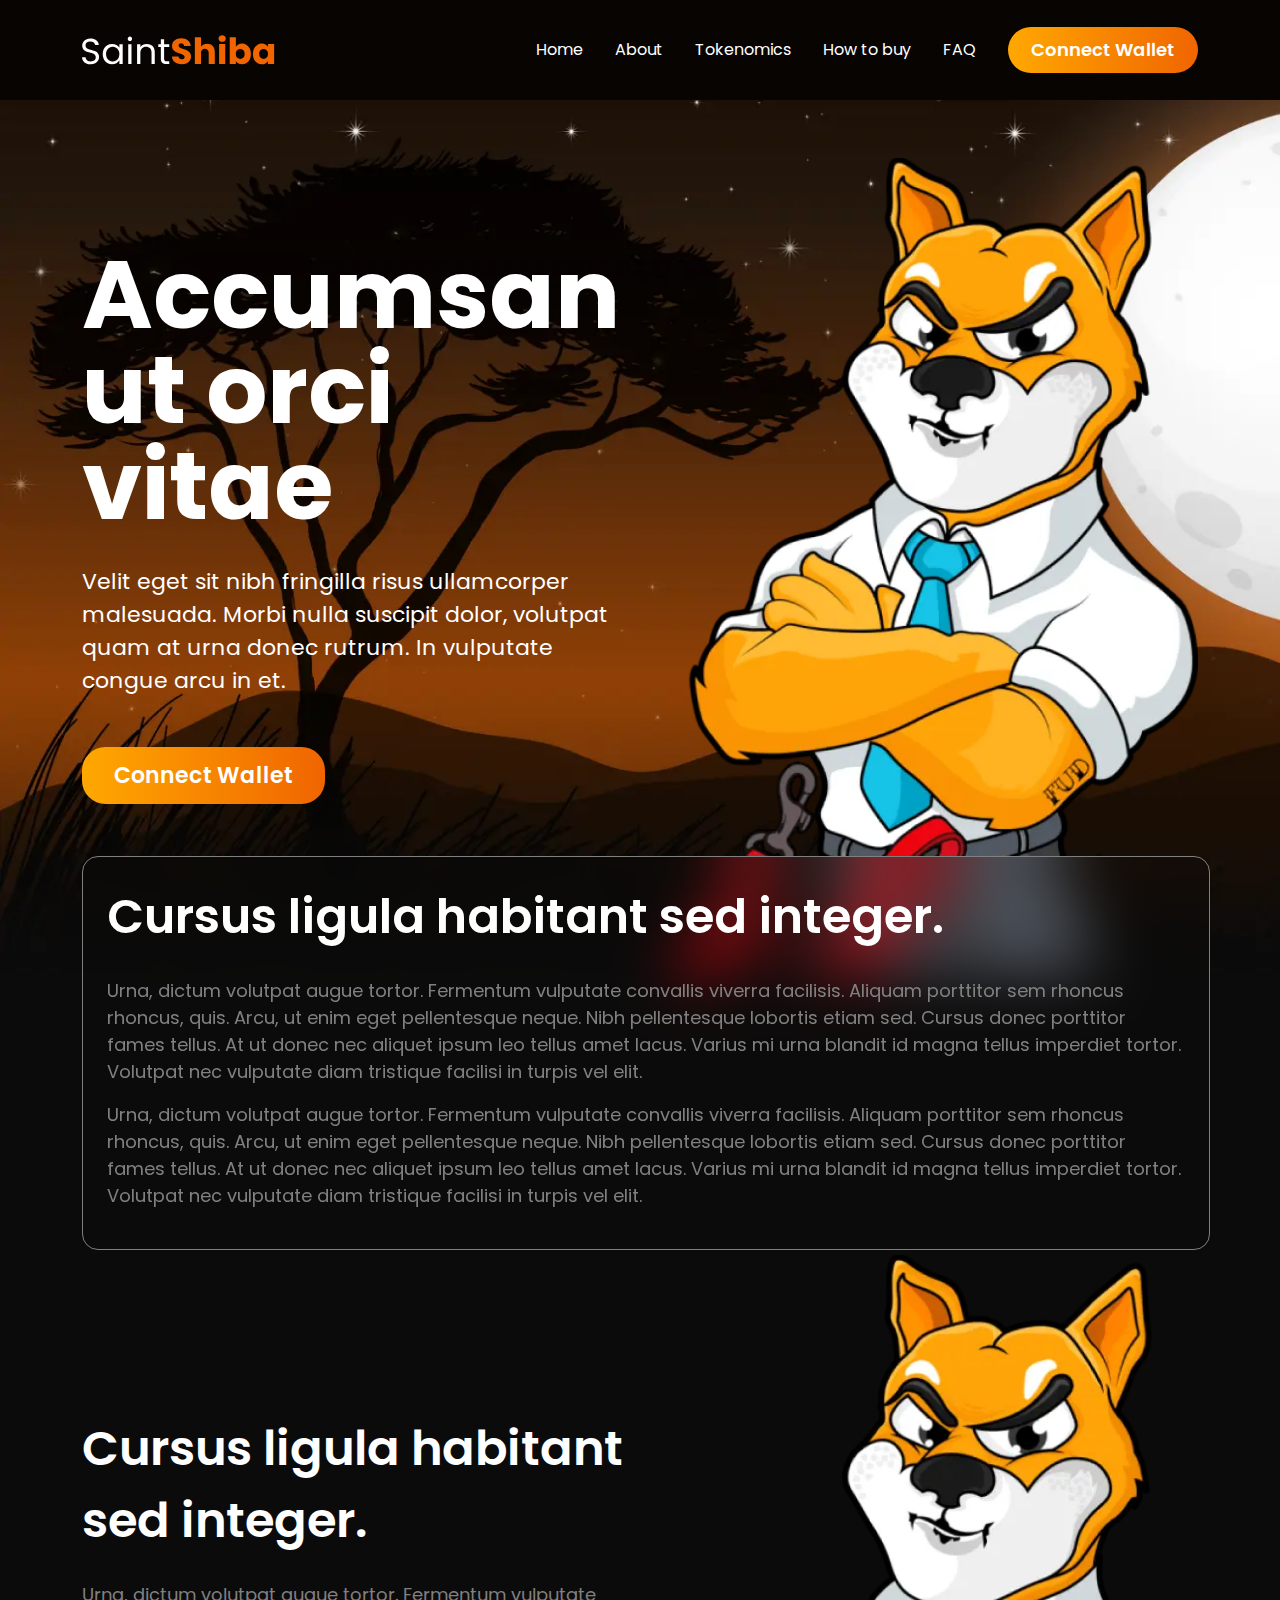
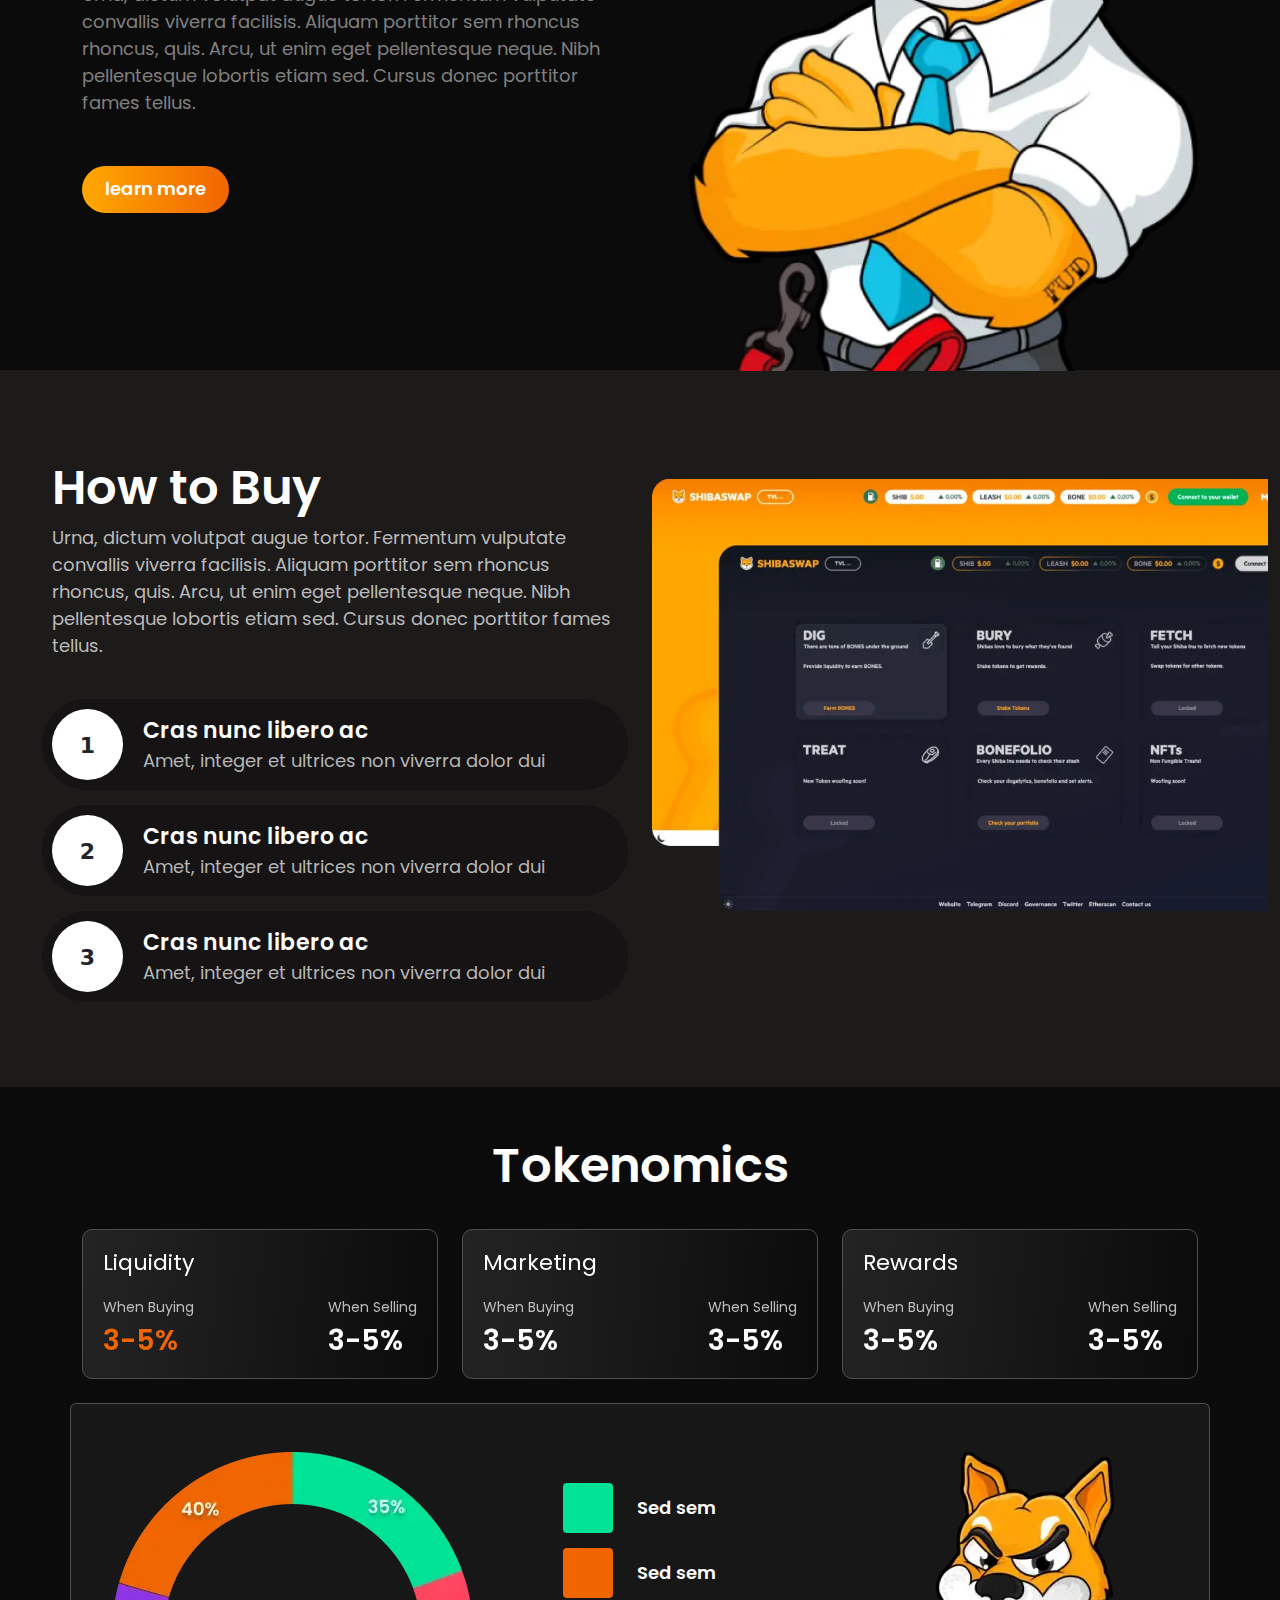
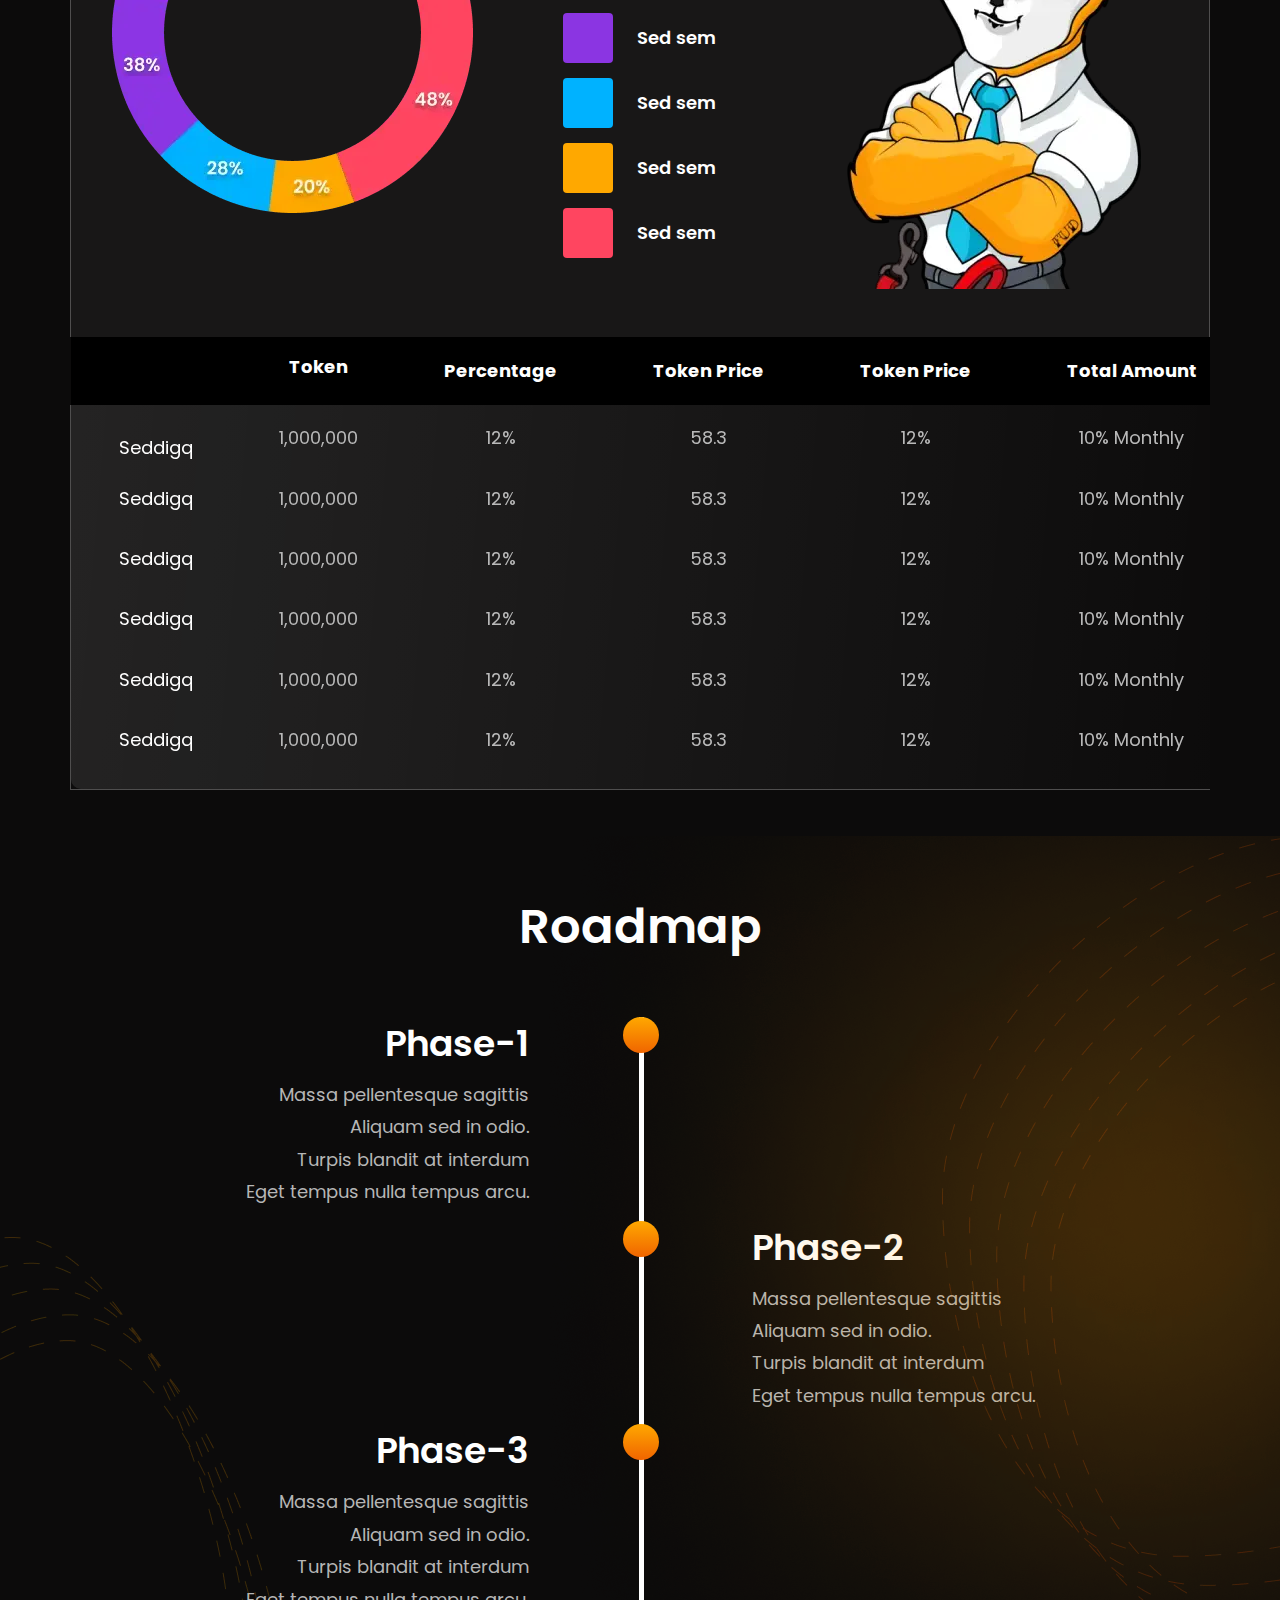
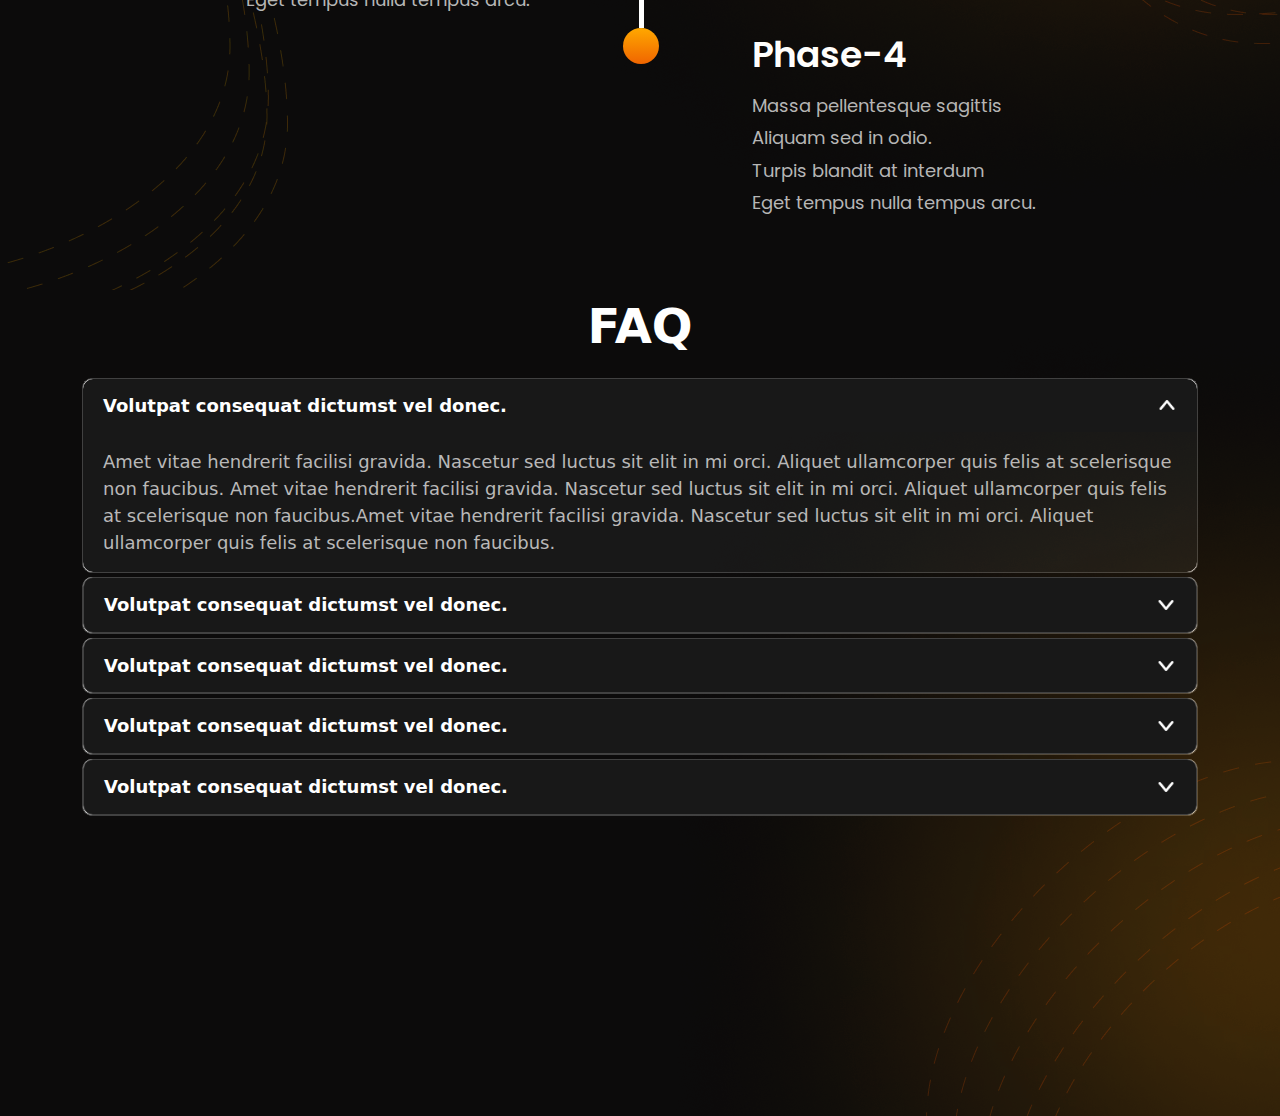
<file: index.html>
<!DOCTYPE html>
<html lang="en">

<head>
    <meta charset="UTF-8" />
    <meta name="viewport" content="width=device-width, initial-scale=1.0" />
    <title>SaintShiba</title>
    <link rel="shortcut icon" href="/assets/images/webp/dog.webp" type="image/x-icon">
    <!-- bootstrap link  -->
    <link href="https://cdn.jsdelivr.net/npm/bootstrap@5.3.3/dist/css/bootstrap.min.css" rel="stylesheet"
        integrity="sha384-QWTKZyjpPEjISv5WaRU9OFeRpok6YctnYmDr5pNlyT2bRjXh0JMhjY6hW+ALEwIH" crossorigin="anonymous" />
    <!-- css and root link  -->
    <link rel="stylesheet" href="./assets/css/root.css" />
    <link rel="stylesheet" href="./assets/css/style.css" />

</head>

<body>

    <!-- hero section by sahwag -->
    <section>
        <nav>
            <div class="container">
                <div class="d-flex align-items-center justify-content-between">
                    <div class="logo">
                        <img src="./assets/images/svg/SaintShiba.svg" alt="thanks" />
                    </div>
                    <input type="checkbox" id="menuIcon" hidden />
                    <label for="menuIcon">
                        <span></span>
                        <span></span>
                        <span></span>
                    </label>
                    <ul class="d-flex gap-32 menuLink align-items-center">
                        <li><a href="#">Home</a></li>
                        <li><a href="#">About</a></li>
                        <li><a href="#">Tokenomics</a></li>
                        <li><a href="#">How to buy</a></li>
                        <li><a href="#">FAQ</a></li>
                        <li class="connect-btn border-1 cursor-pointer">Connect Wallet</li>
                    </ul>
                </div>
            </div>
        </nav>
        <div class="bg-img">
            <div class="container z-index">
                
                <div class="row justify-content-between  align-items-center">
                    <div class="col-12 col-lg-6">
                        <div class="box-section-1 d-flex justify-content-center flex-column">
                            <h1 class="heading">Accumsan ut orci vitae</h1>
                            <p class="para mb-0">
                                Velit eget sit nibh fringilla risus ullamcorper malesuada.
                                Morbi nulla suscipit dolor, volutpat quam at urna donec
                                rutrum. In vulputate congue arcu in et.
                            </p>
                            <div class="">
                                <button class="connect-btn-2 border-0 mt-50 mb-120 mb-lg-less-30">
                                    Connect Wallet
                                </button>
                            </div>
                        </div>
                    </div>
                    <div class="col-12 col-lg-6 ">
                        <div class="img pt-59  d-flex justify-content-center flex-column">
                            <img class="w-100 ml-auto max-565" src="./assets/images/webp/dog-sec-1-p-1.webp"
                                alt="dog img" />
                        </div>
                    </div>
                </div>
            </div>
        </div>
        <div class=" section-one-part-2   ">
            <div class="container position-relative">
                <div class="position-absolute max-1260-p-releative">
                    <div class="position-relative box-2 rounded-4">
                        <div class="heading-2">Cursus ligula habitant sed integer.</div>
                        <p class="para-2 pt-24">
                            Urna, dictum volutpat augue tortor. Fermentum vulputate convallis
                            viverra facilisis. Aliquam porttitor sem rhoncus rhoncus, quis.
                            Arcu, ut enim eget pellentesque neque. Nibh pellentesque lobortis
                            etiam sed. Cursus donec porttitor fames tellus. At ut donec nec
                            aliquet ipsum leo tellus amet lacus. Varius mi urna blandit id
                            magna tellus imperdiet tortor. Volutpat nec vulputate diam
                            tristique facilisi in turpis vel elit.
                        </p>
                        <p class="para-2">
                            Urna, dictum volutpat augue tortor. Fermentum vulputate convallis
                            viverra facilisis. Aliquam porttitor sem rhoncus rhoncus, quis.
                            Arcu, ut enim eget pellentesque neque. Nibh pellentesque lobortis
                            etiam sed. Cursus donec porttitor fames tellus. At ut donec nec
                            aliquet ipsum leo tellus amet lacus. Varius mi urna blandit id
                            magna tellus imperdiet tortor. Volutpat nec vulputate diam
                            tristique facilisi in turpis vel elit.
                        </p>
                    </div>
                </div>
                <div class="row justify-content-between align-items-center pt-285 max-1260-pt-38">
                    <div class="col-12 col-lg-6">
                        <div class="box-3">
                            <div class="heading-2 mx-w">
                                Cursus ligula habitant sed integer.
                            </div>
                            <div class="para-2 pt-24">
                                Urna, dictum volutpat augue tortor. Fermentum vulputate
                                convallis viverra facilisis. Aliquam porttitor sem rhoncus
                                rhoncus, quis. Arcu, ut enim eget pellentesque neque. Nibh
                                pellentesque lobortis etiam sed. Cursus donec porttitor fames
                                tellus.
                            </div>
                            <div class="">
                                <button class="connect-btn border-0 mt-50">learn more</button>
                            </div>
                        </div>
                    </div>
                    <div class="col-12 col-lg-6">
                        <div class="max-w-551">
                            <div class="img position-relative ">
                                <img class="w-100" src="./assets/images/webp/dogsec-1-p-2.webp" alt="dog img" />
                                <img src="/assets/images/webp/dog-bg-layer-top.webp"
                                    class="position-absolute layer-1-bg-dog" alt="layer">
                                <img src="/assets/images/webp/dog-bg-layer-bottom.webp"
                                    class="position-absolute layer-2-bg-dog" alt="layer">
                            </div>
                        </div>
                    </div>
                </div>
            </div>
        </div>
    </section>
    <!-- how to buy second section -->
    <section class="  bg-color-2 px-12">

        <div class="row ">
            <div class="col-12 col-lg-6 animate__animated animate__slideInLeft">
                <div class="text-parent">
                    <h2 class="head-2">How to Buy</h2>
                    <p class="mid-text-2">Urna, dictum volutpat augue tortor. Fermentum vulputate convallis viverra
                        facilisis. Aliquam porttitor sem rhoncus rhoncus, quis. Arcu, ut enim eget pellentesque
                        neque. Nibh pellentesque lobortis etiam sed. Cursus donec porttitor fames tellus.</p>
                </div>
                <div class="box-parent-2 ">
                    <div class="card-1 d-flex">
                        <div class="circle-2 text-center ">
                            <p class="circ-text-2">1</p>
                        </div>
                        <div class="short-div-2">
                            <p class="large-text-2">Cras nunc libero ac</p>
                            <p class="small-text-2">Amet, integer et ultrices non viverra dolor dui</p>
                        </div>
                    </div>
                    <div class="card-2 d-flex">
                        <div class="circle-2 text-center ">
                            <p class="circ-text-2">2</p>
                        </div>

                        <div class="short-div-2">
                            <p class="large-text-2">Cras nunc libero ac</p>
                            <p class="small-text-2">Amet, integer et ultrices non viverra dolor dui</p>
                        </div>
                    </div>
                    <div class="card-3 d-flex">
                        <div class="circle-2 text-center ">
                            <p class="circ-text-2">3</p>
                        </div>

                        <div class="short-div-2">
                            <p class="large-text-2">Cras nunc libero ac</p>
                            <p class="small-text-2">Amet, integer et ultrices non viverra dolor dui</p>
                        </div>
                    </div>
                </div>
            </div>
            <div class="col-12 col-lg-6   animate__animated animate__slideInRight">
                <div class="img-parent">
                    <img class="w-100  img-2  " src="/assets/images/webp/howToBuy.webp" alt="">
                </div>
            </div>
        </div>

    </section>
    <!-- tokenomics section -->
    <section class=" d-flex align-items-center flex-column justify-content-center poopins-font bg-custom-black py-5">
        <div class="container w-100">
            <h2 class="text-white  fw-md text-center fs-3xl lh-128  mb-32">Tokenomics</h2>
            <div class="row ">
                <div class="col-12 col-sm-6 col-lg-4 mt-3 mt-sm-0 d-flex align-items-center justify-content-center">
                    <div class="box ">
                        <p class="text-white fw-sm fs-lg lh-150">Liquidity</p>
                        <div class="d-flex justify-content-between">
                            <div>
                                <p class="mb-0 fw-sm fs-sm lh-180 fc-light-white text-nowrap ">When Buying</p>
                                <p class="mb-0 fw-md fc-orange fs-xl lh-150">3-5%</p>
                            </div>
                            <div>
                                <p class="mb-0 fw-sm fs-sm lh-180 fc-light-white text-nowrap ">When Selling</p>
                                <p class="mb-0 fw-md text-white fs-xl lh-150">3-5%</p>
                            </div>
                        </div>
                    </div>
                </div>
                <div class="col-12 col-sm-6 col-lg-4 mt-3 mt-sm-0 d-flex align-items-center justify-content-center">
                    <div class="box">
                        <p class="text-white fw-sm fs-lg lh-150">Marketing</p>
                        <div class="d-flex justify-content-between">
                            <div>
                                <p class="mb-0 fw-sm fs-sm lh-180 fc-light-white text-nowrap ">When Buying</p>
                                <p class="mb-0 fw-md text-white fs-xl lh-150">3-5%</p>
                            </div>
                            <div>
                                <p class="mb-0 fw-sm fs-sm lh-180 fc-light-white text-nowrap ">When Selling</p>
                                <p class="mb-0 fw-md text-white fs-xl lh-150">3-5%</p>
                            </div>
                        </div>
                    </div>
                </div>
                <div class="col-12 col-sm-6 col-lg-4 mt-3 mt-lg-0 d-flex align-items-center justify-content-center">
                    <div class="box">
                        <p class="text-white fw-sm fs-lg lh-150">Rewards</p>
                        <div class="d-flex justify-content-between">
                            <div>
                                <p class="mb-0 fw-sm fs-sm lh-180 fc-light-white text-nowrap ">When Buying</p>
                                <p class="mb-0 fw-md text-white fs-xl lh-150">3-5%</p>
                            </div>
                            <div>
                                <p class="mb-0 fw-sm fs-sm lh-180 fc-light-white text-nowrap ">When Selling</p>
                                <p class="mb-0 fw-md text-white fs-xl lh-150">3-5%</p>
                            </div>
                        </div>
                    </div>
                </div>
            </div>
        </div>
        <div class="container w-100 mt-4">
            <div class="row  tokenomics-border border-bottom-0 p-3 p-md-5 bg-light-black rounded-top">
                <div class="col-12 col-md-6 col-xl-4 d-flex align-items-center justify-content-center ">
                    <div class=" h-100 max-width-361">
                        <img src="./assets/images/webp/circle.webp" alt="circle-img" class="w- 100 circle-img  ">
                    </div>
                </div>
                <div class="col-12 col-md-6 col-xl-4 mt-5 mt-md-0">
                    <div class="d-flex align-items-center justify-content-center flex-column h-100 boxes">
                        <div class="d-flex align-items-center justify-content-center">
                            <div class="mini-box bg-green"></div>
                            <p class="mb-0 text-white ps-4 fw-md fs-md lh-180">Sed sem</p>
                        </div>
                        <div class="d-flex align-items-center justify-content-center mt-15">
                            <div class="mini-box bg-orange"></div>
                            <p class="mb-0 text-white ps-4 fw-md fs-md lh-180">Sed sem</p>
                        </div>
                        <div class="d-flex align-items-center justify-content-center mt-15">
                            <div class="mini-box bg-purple"></div>
                            <p class="mb-0 text-white ps-4 fw-md fs-md lh-180">Sed sem</p>
                        </div>
                        <div class="d-flex align-items-center justify-content-center mt-15">
                            <div class="mini-box bg-sky-blue"></div>
                            <p class="mb-0 text-white ps-4 fw-md fs-md lh-180">Sed sem</p>
                        </div>
                        <div class="d-flex align-items-center justify-content-center mt-15">
                            <div class="mini-box bg-yellow"></div>
                            <p class="mb-0 text-white ps-4 fw-md fs-md lh-180">Sed sem</p>
                        </div>
                        <div class="d-flex align-items-center justify-content-center mt-15">
                            <div class="mini-box bg-light-red"></div>
                            <p class="mb-0 text-white ps-4 fw-md fs-md lh-180">Sed sem</p>
                        </div>
                    </div>
                </div>
                <div class="col-12 col-md-6 col-xl-4 mt-5 mt-xl-0">
                    <div class="d-flex align-items-center justify-content-center max-width-315">
                        <img src="./assets/images/webp/dog.webp" alt="circle-img" class="w- 100 fox overflow-hidden">
                    </div>
                </div>
            </div>
        </div>
        <div class="container ">
            <div class="row table-responsive">
                <table class=" text-center text-nowrap ">
                    <thead>
                        <tr class="text-white bg-black fw-md fs-md lh-180 ">
                            <th></th>
                            <th class="pt-14 pb-22 px-5">Token</th>
                            <th class="px-5">Percentage</th>
                            <th class="px-5">Token Price</th>
                            <th class="px-5">Token Price</th>
                            <th class="px-5">Total Amount</th>
                        </tr>
                    </thead>
                    <tbody class="bg-lig ht-black fc-white-light lh-180 fw-sm fs-md table-body ">
                        <tr>
                            <td class="text-white pb-2 pt-17 px-5 table-border-left">Seddigq</td>
                            <td class="pt-17 pb-28">1,000,000</td>
                            <td class="pt-17 pb-28">12%</td>
                            <td class="pt-17 pb-28">58.3</td>
                            <td class="pt-17 pb-28">12%</td>
                            <td class="pt-17 pb-28 table-border-right">10% Monthly</td>
                        </tr>
                        <tr>
                            <td class="text-white pb-28 table-border-left">Seddigq</td>
                            <td class="pb-28">1,000,000</td>
                            <td class="pb-28">12%</td>
                            <td class="pb-28">58.3</td>
                            <td class="pb-28">12%</td>
                            <td class="table-border-right pb-28">10% Monthly</td>
                        </tr>
                        <tr>
                            <td class="text-white pb-28 table-border-left">Seddigq</td>
                            <td class="pb-28">1,000,000</td>
                            <td class="pb-28">12%</td>
                            <td class="pb-28">58.3</td>
                            <td class="pb-28">12%</td>
                            <td class="table-border-right pb-28">10% Monthly</td>
                        </tr>
                        <tr>
                            <td class="text-white pb-28 table-border-left">Seddigq</td>
                            <td class="pb-28">1,000,000</td>
                            <td class="pb-28">12%</td>
                            <td class="pb-28">58.3</td>
                            <td class="pb-28">12%</td>
                            <td class="table-border-right pb-28">10% Monthly</td>
                        </tr>
                        <tr>
                            <td class="text-white pb-28 table-border-left">Seddigq</td>
                            <td class="pb-28">1,000,000</td>
                            <td class="pb-28">12%</td>
                            <td class="pb-28">58.3</td>
                            <td class="pb-28">12%</td>
                            <td class="table-border-right pb-28">10% Monthly</td>
                        </tr>
                        <tr>
                            <td class="text-white  pb-32  border-table-bottom table-border-left ">Seddigq
                            </td>
                            <td class="pb-32 border-table-bottom">1,000,000</td>
                            <td class="pb-32 border-table-bottom">12%</td>
                            <td class="pb-32 border-table-bottom">58.3</td>
                            <td class="pb-32 border-table-bottom">12%</td>
                            <td class="pb-32 table-border-right border-table-bottom ">10% Monthly</td>
                        </tr>
                    </tbody>
                </table>
            </div>
        </div>
    </section>
    <!-- roadmap  section -->
    <section class="design-section mt--2 position-relative overflow-hidden">
        <img src="./assets/images/webp/circle-roadmap-layer.webp" alt="circle-layer-roadmap"
            class="circle-layer-roadmap">
        <img src="./assets/images/webp/right-circle-roadmap.webp" alt="layer-circle" class="circle-layer">
        <img src="./assets/images/webp/orange-layer.webp" alt="layer-orange" class="orange-layer">
        <p class="roadmap">Roadmap</p>
        <div class="timeline">

            <div class="timeline-component md-mr-110 timeline-content">
                <h1 class="timeline-card-heading md-text-right">Phase-1</h1>
                <p class="timeline-card-parragraph pb-0 md-text-right">Massa pellentesque sagittis <br>
                    Aliquam sed in odio. <br>
                    Turpis blandit at interdum <br>
                    Eget tempus nulla tempus arcu.</p>
                <img src="/assets/images/svg/down-arrow.svg" class="down-arrow" alt="a">

            </div>

            <div class="timeline-middle">
                <div class="timeline-circle"></div>
            </div>
            <div class="timeline-empty">
            </div>
            <div class="timeline-empty">
            </div>
            <div class="timeline-middle">
                <div class="timeline-circle"></div>
            </div>
            <div class="timeline-component md-ml-110 timeline-content ">
                <h1 class="timeline-card-heading  md-text-left">Phase-2</h1>
                <p class="timeline-card-parragraph pb-0  md-text-left">Massa pellentesque sagittis <br>
                    Aliquam sed in odio. <br>
                    Turpis blandit at interdum <br>
                    Eget tempus nulla tempus arcu.</p>
                <img src="assets/images/svg/down-arrow.svg" class="down-arrow" alt="a">

            </div>

            <div class="timeline-component md-mr-110 timeline-content">
                <h1 class="timeline-card-heading md-text-right">Phase-3</h1>
                <p class="timeline-card-parragraph md-text-right pb-0">Massa pellentesque sagittis <br>
                    Aliquam sed in odio. <br>
                    Turpis blandit at interdum <br>
                    Eget tempus nulla tempus arcu.</p>
                <img src="/assets/images/svg/down-arrow.svg" class="down-arrow" alt="a">

            </div>
            <div class="timeline-middle">
                <div class="timeline-circle"></div>
            </div>
            <div class="timeline-empty">
            </div>


            <div class="timeline-empty">
            </div>
            <div class="timeline-middle md-h-0">
                <div class="timeline-circle"></div>
            </div>

            <div class="timeline-component md-ml-110 timeline-content ">
                <h1 class="timeline-card-heading  md-text-left">Phase-4</h1>
                <p class="timeline-card-parragraph pb-0 md-text-left">Massa pellentesque sagittis <br>
                    Aliquam sed in odio. <br>
                    Turpis blandit at interdum <br>
                    Eget tempus nulla tempus arcu.</p>

            </div>

        </div>

    </section>
    <!-- faq section -->
    <section
        class=" bg-custom-black text-white  position-relative overflow-hidden pb-xxl-456 pb-xl-300 pb-md-200 pb-60">
        <img src="./assets/images/webp/orange-layer.webp" alt="orange-layer" class="accordion-bottom-layer">
        <img src="./assets/images/webp/accordian-layer-bottom.webp" alt="layer" class="acoordian-circle-layer">
        <div class="container mx-auto">
            <p class="text-center faq-heading animate__animated animate__bounceInDown">FAQ</p>
            <div class="accordion animate__animated animate__jackInTheBox " id="accordionExample">
                <div class="accordion-item mt-1 ">
                    <h2 class="accordion-header">
                        <button class="accordion-button" type="button" data-bs-toggle="collapse"
                            data-bs-target="#collapseOne" aria-expanded="false" aria-controls="collapseOne">
                            Volutpat consequat dictumst vel donec.
                        </button>
                    </h2>
                    <div id="collapseOne" class="accordion-collapse collapse show accordion-para"
                        data-bs-parent="#accordionExample">
                        <div class="accordion-body">
                            Amet vitae hendrerit facilisi gravida. Nascetur sed luctus sit elit in mi orci.
                            Aliquet ullamcorper quis felis at scelerisque non faucibus. Amet vitae hendrerit
                            facilisi gravida. Nascetur sed luctus sit elit in mi orci. Aliquet ullamcorper quis
                            felis at scelerisque non faucibus.Amet vitae hendrerit facilisi gravida. Nascetur sed
                            luctus sit elit in mi orci. Aliquet ullamcorper quis felis at scelerisque non faucibus.
                        </div>
                    </div>
                </div>
                <div class="accordion-item mt-1">
                    <h2 class="accordion-header">
                        <button class="accordion-button collapsed" type="button" data-bs-toggle="collapse"
                            data-bs-target="#collapseTwo" aria-expanded="false" aria-controls="collapseTwo">
                            Volutpat consequat dictumst vel donec.
                        </button>
                    </h2>
                    <div id="collapseTwo" class="accordion-collapse collapse accordion-para"
                        data-bs-parent="#accordionExample">
                        <div class="accordion-body">
                            Amet vitae hendrerit facilisi gravida. Nascetur sed luctus sit elit in mi orci. Aliquet
                            ullamcorper quis felis at scelerisque non faucibus. Amet vitae hendrerit facilisi gravida.
                            Nascetur sed luctus sit elit in mi orci. Aliquet ullamcorper quis felis at scelerisque non
                            faucibus.Amet vitae hendrerit facilisi gravida. Nascetur sed luctus sit elit in mi orci.
                            Aliquet ullamcorper quis felis at scelerisque non faucibus.
                        </div>
                    </div>
                </div>
                <div class="accordion-item mt-1">
                    <h2 class="accordion-header">
                        <button class="accordion-button collapsed" type="button" data-bs-toggle="collapse"
                            data-bs-target="#collapseThree" aria-expanded="false" aria-controls="collapseThree">
                            Volutpat consequat dictumst vel donec.
                        </button>
                    </h2>
                    <div id="collapseThree" class="accordion-collapse collapse accordion-para"
                        data-bs-parent="#accordionExample">
                        <div class="accordion-body">
                            Amet vitae hendrerit facilisi gravida. Nascetur sed luctus sit elit in mi orci. Aliquet
                            ullamcorper quis felis at scelerisque non faucibus. Amet vitae hendrerit facilisi gravida.
                            Nascetur sed luctus sit elit in mi orci. Aliquet ullamcorper quis felis at scelerisque non
                            faucibus.Amet vitae hendrerit facilisi gravida. Nascetur sed luctus sit elit in mi orci.
                            Aliquet ullamcorper quis felis at scelerisque non faucibus.
                        </div>
                    </div>
                </div>
                <div class="accordion-item mt-1">
                    <h2 class="accordion-header">
                        <button class="accordion-button collapsed" type="button" data-bs-toggle="collapse"
                            data-bs-target="#collapseFour" aria-expanded="false" aria-controls="collapseFour">
                            Volutpat consequat dictumst vel donec.
                        </button>
                    </h2>
                    <div id="collapseFour" class="accordion-collapse collapse accordion-para"
                        data-bs-parent="#accordionExample">
                        <div class="accordion-body">
                            Amet vitae hendrerit facilisi gravida. Nascetur sed luctus sit elit in mi orci. Aliquet
                            ullamcorper quis felis at scelerisque non faucibus. Amet vitae hendrerit facilisi gravida.
                            Nascetur sed luctus sit elit in mi orci. Aliquet ullamcorper quis felis at scelerisque non
                            faucibus.Amet vitae hendrerit facilisi gravida. Nascetur sed luctus sit elit in mi orci.
                            Aliquet ullamcorper quis felis at scelerisque non faucibus.
                        </div>
                    </div>
                </div>
                <div class="accordion-item mt-1">
                    <h2 class="accordion-header">
                        <button class="accordion-button collapsed" type="button" data-bs-toggle="collapse"
                            data-bs-target="#collapseFive" aria-expanded="false" aria-controls="collapseFive">
                            Volutpat consequat dictumst vel donec.
                        </button>
                    </h2>
                    <div id="collapseFive" class="accordion-collapse collapse accordion-para"
                        data-bs-parent="#accordionExample">
                        <div class="accordion-body">
                            Amet vitae hendrerit facilisi gravida. Nascetur sed luctus sit elit in mi orci. Aliquet
                            ullamcorper quis felis at scelerisque non faucibus. Amet vitae hendrerit facilisi gravida.
                            Nascetur sed luctus sit elit in mi orci. Aliquet ullamcorper quis felis at scelerisque non
                            faucibus.Amet vitae hendrerit facilisi gravida. Nascetur sed luctus sit elit in mi orci.
                            Aliquet ullamcorper quis felis at scelerisque non faucibus.
                        </div>
                    </div>
                </div>
            </div>
        </div>
    </section>

    <!-- bootstrap link -->
    <script src="https://cdn.jsdelivr.net/npm/bootstrap@5.3.3/dist/js/bootstrap.bundle.min.js"
        integrity="sha384-YvpcrYf0tY3lHB60NNkmXc5s9fDVZLESaAA55NDzOxhy9GkcIdslK1eN7N6jIeHz"
        crossorigin="anonymous"></script>
</body>

</html>
</file>
<file: assets/css/root.css>
:root {
    --fs-sm: 14px;
    --fs-md: 18px;
    --fs-lg: 22px;
    --fs-xl: 28px;
    --fs-2xl: 36px;
    --fs-3xl: 48px;
    --fs-4xl: 96px;


    --fw-sm: 400;
    --fw-md: 600;
    --fw-lg: 700;

    --fc-white: white;
    --fc-grey: grey;
    --fc-light-white: #bdbdbd;
    --fc-orange: #F06500;
    --fc-green: #00E396;
    --fc-purple: #8B35E2;
    --fc-sky-blue: #00B2FF;
    --fc-yellow: #FFA800;
    --fc-light-red: #FF4560;
    --fc-light-black: #181717;
    --fc-white-light: #b9b9b9;
    --fc-slate-gray: #4f4e4e;
}

.fw-sm {
    font-weight: var(--fw-sm);
}

.fw-md {
    font-weight: var(--fw-md);
}

.fs-sm {
    font-size: var(--fs-sm);
}

.fs-lg {
    font-size: var(--fs-lg);
}

.fs-md {
    font-size: var(--fs-md);
}

.fs-xl {
    font-size: var(--fs-xl);
}

.fs-3xl {
    font-size: var(--fs-3xl);
}

.fc-light-white {
    color: var(--fc-light-white);
}

.fc-orange {
    color: var(--fc-orange);
}

.bg-green {
    background-color: var(--fc-green);
}

.bg-purple {
    background-color: var(--fc-purple);
}

.bg-orange {
    background-color: var(--fc-orange);
}

.bg-sky-blue {
    background-color: var(--fc-sky-blue);
}

.bg-yellow {
    background-color: var(--fc-yellow);
}

.bg-light-red {
    background-color: var(--fc-light-red);
}

.bg-light-black {
    background-color: var(--fc-light-black) !important;
}

.fc-white-light {
    color: var(--fc-white-light);
}

@media (max-width:968px) {
    :root {
        --fs-sm: 14px;
        --fs-md: 18px;
        --fs-lg: 20px;
        --fs-xl: 24px;
        --fs-2xl: 30px;
        --fs-3xl: 38px;
        --fs-4xl: 82px;
    }
}

@media (max-width:768px) {
    :root {
        --fs-sm: 14px;
        --fs-md: 16px;
        --fs-lg: 18px;
        --fs-xl: 22px;
        --fs-2xl: 26px;
        --fs-3xl: 30px;
        --fs-4xl: 76px;
    }
}

@media (max-width:568px) {
    :root {
        --fs-sm: 14px;
        --fs-md: 16px;
        --fs-lg: 16px;
        --fs-xl: 18px;
        --fs-2xl: 22px;
        --fs-3xl: 24px;
        --fs-4xl: 68px;
    }
}
</file>
<file: assets/css/style.css>
/* font famely */
@import url('https://fonts.googleapis.com/css2?family=Poppins:ital,wght@0,100;0,200;0,300;0,400;0,500;0,600;0,700;0,800;0,900;1,100;1,200;1,300;1,400;1,500;1,600;1,700;1,800;1,900&display=swap');

* {
    margin: 0;
    padding: 0;
    list-style: none !important;
    text-decoration: none !important;
    box-sizing: border-box !important;
}

/* hero section */
.section-one-part-2 {
    margin-top: -1px;
    margin-bottom: -1px;
    background: #0c0b0b;
}

.pt-285 {
    padding-top: 285px;
}

.layer-1-bg-dog {
    top: -25%;
    left: -50%;
}

.layer-2-bg-dog {
    bottom: -25%;
    right: -50%;
}

.max-w-551 {
    max-width: 551px;
}

.pt-59 {
    padding-top: 59px;
}

.max-565 {
    max-width: 565px;
}

.ml-auto {
    margin-left: auto;
}

/* section one details */

.bg-img {
    background-image: url(/assets/images/webp/Home-bg.webp);
    background-repeat: no-repeat;

    position: relative;
    background-size: cover;
}

/* .bg-img:after{
    content: "";
    width: 100%;
    height: 100%;
    top: 0;
    left: 0;
    opacity: 30%;
    background: #F06500;
    position: absolute;
    z-index: 3;
} */

.z-index {
    position: relative;
    z-index: 4;
}

.mb-120 {
    margin-bottom: 120px;
}

.box-section-1 {
    margin-top: 100px;
    margin-bottom: 0;
}

.heading {
    font-family: poppins;
    font-size: var(--fs-4xl);
    color: var(--fc-white);
    font-weight: var(--fw-lg);
    line-height: 95.5px;
}

.para {
    font-family: poppins;
    font-size: var(--fs-lg);
    font-weight: var(--fw-sm);
    color: var(--fc-white);
    padding-top: 24px;
}

.mt-50 {
    margin-top: 50px;
}

.heading-2 {
    font-family: poppins;
    font-size: var(--fs-3xl);
    font-weight: var(--fw-md);
    color: var(--fc-white);
}

.min-vh {
    min-height: 100vh;
}

.pt-24 {
    padding-top: 24px;
}

.para-2 {
    font-family: poppins;
    font-size: var(--fs-md);
    font-weight: var(--fw-sm);
    color: var(--fc-grey);
}

.box-2 {
    backdrop-filter: blur(32px);
    transform: translateY(-114px);
    padding: 24px;
    border: 1px solid grey;
    z-index: 4;
}

.pt-100 {
    padding-top: 150px;
}


.mx-w {
    max-width: 660px;
}

.mt-24 {
    margin-top: 24px;
}

nav {
    margin-bottom: -1px;
    width: 100%;
    position: relative;
    z-index: 1;
    background: #070402;
}

.gap-32 {
    gap: 32px;
}

.menuLink {
    font-family: Poppins;
    font-size: 16px;
    font-weight: 400;
    padding-top: 27px;
    margin-bottom: 27px;
    text-align: left;
}

ul li a {
    color: var(--fc-white);
}

.connect-btn {
    line-height: 180%;
    padding: 7px 23px 7px 23px;
    background: linear-gradient(90deg, #FFA800 0%, #F06500 100%);
    border-radius: 23.5px;
    color: white;
    font-size: var(--fs-md);
    font-weight: var(--fw-md);
    font-family: poppins;
}

.connect-btn-2 {
    line-height: 150%;
    padding: 12px 32px 12px 32px;
    background: linear-gradient(90deg, #FFA800 0%, #F06500 100%);
    border-radius: 23.5px;
    color: white;
    font-size: var(--fs-lg);
    font-weight: var(--fw-md);
    font-family: poppins;
}


/* takenomics */
.poopins-font {
    font-family: "Poppins", sans-serif;
}

.lh-128 {
    line-height: 128%;
}

.lh-150 {
    line-height: 150%;
}

.lh-180 {
    line-height: 180%;
}

.pt-14 {
    padding-top: 14px;
}

.pb-22 {
    padding-bottom: 22px;
}

.pt-17 {
    padding-top: 17px;
}

.pb-28 {
    padding-bottom: 28px;
}

.pb-32 {
    padding-bottom: 32px;
}

.mt-15 {
    margin-top: 15px;
}

.mb-32 {
    margin-bottom: 32px;
}

.circle-img {
    max-width: 300px;
}

.max-width-315 {
    max-width: 315px;
}

.bg-custom-black {
    background-color: #0C0B0B;
    margin-top: -2px;
}

.box {
    background: linear-gradient(94.88deg, rgba(255, 255, 255, 0.1) 0.97%, rgba(255, 255, 255, 0) 103.14%);
    backdrop-filter: blur(32px) !important;
    padding: 16px 20px;
    border: 1px solid var(--fc-slate-gray) !important;
    border-radius: 10px;
    transition: all 400ms linear;
    width: 100%;
    max-width: 424px;
}

.box:hover {
    background-color: var(--fc-light-black);
}

/* tr {
    animation-duration: 10s;
    animation-iteration-count: infinite;
    animation-timing-function: linear;
    animation-name: slide-in;
}

@keyframes slide-in {
    from {
        translate: 150vw 0;
        scale: 200% 1;
    }

    to {
        translate: 0 0;
        scale: 100% 1;
    }
} */

.mini-box {
    width: 50px;
    height: 50px;
    border-radius: 4px;
}

.circle-img:hover {
    animation-name: rotate;
    animation-duration: 15s;
    animation-iteration-count: infinite;
    animation-timing-function: linear;
}

.table-body {
    background: linear-gradient(94.88deg, rgba(255, 255, 255, 0.1) 0.97%, rgba(255, 255, 255, 0) 103.14%);
    backdrop-filter: blur(32px)
}

@keyframes rotate {
    from {
        transform: rotate(-360deg);
    }

    to {
        transform: rotate(360deg);
    }
}

.boxes:hover {
    animation: MoveUpDown 5s linear infinite;
}

@keyframes MoveUpDown {

    0%,
    100% {
        transform: translateY(0);
    }

    50% {
        transform: translateY(-60px);
    }
}

/* roadmap */
.mt--2 {
    margin-top: -2px;
}

.circle-layer-roadmap {
    position: absolute;
    left: 0;
    top: 38%;
}

.circle-layer {
    position: absolute;
    right: -33%;
    top: 0;
}

.orange-layer {
    position: absolute;
    right: -40%;
    top: -25%;
}

.poppins {
    font-family: "poppins", sans-serif;
}

.roadmap {
    margin-bottom: 59px;
    font-family: "poppins", sans-serif;
    font-size: var(--fs-3xl);
    font-weight: 600;
    line-height: 130%;
    text-align: center;
    color: white;
}

.design-section {
    display: flex;
    flex-direction: column;
    align-items: center;
    justify-content: center;
    background-color: #0C0B0B;
    padding: 60px 0;

}

.timeline-component {
    margin-bottom: 12px;
}



.design {
    display: flex;
    align-items: center;
    justify-content: center;
}

.timeline {
    max-width: 1320px;
    margin: auto auto;
    width: 100%;
    display: flex;
    flex-direction: column;
}

.timeline-card-heading {
    font-family: Poppins;
    font-size: var(--fs-2xl);
    font-weight: 600;
    text-align: center;
    line-height: 150%;
    color: #ffffff;

}

.timeline-card-parragraph {
    margin-bottom: 0;
    font-family: Poppins;
    font-size: 18px;
    font-weight: 400;
    line-height: 32.4px;
    text-align: center;
    color: #B6B6B6;
}

/* faq */
/* .accordion-button {
    box-shadow: none !important;
    border: 0 !important;
} */
.accordion-bottom-layer {
    position: absolute;
    right: -50% !important;
}

.acoordian-circle-layer {
    position: absolute;
    right: 0% !important;
    bottom: 0;
}

.accordion-body {
    border-bottom-left-radius: 10px !important;
    border-bottom-right-radius: 10px !important;
}

.accordion-item {
    border-radius: 10px !important;
}

.accordion-button {
    border-top-right-radius: 10px !important;
    border-top-left-radius: 10px !important;
}

.accordion-button:focus {
    z-index: 0 !important;
    outline: 0 !important;
    box-shadow: none !important;
}

.accordion-button:not(.collapsed) {
    background-color: #181818 !important;
}

.accordion-button:not(.collapsed) {
    color: white !important;
    box-shadow: none !important;
}

.faq-heading {
    font-size: var(--fs-3xl);
    font-weight: var(--fw-md);
}

.accordion-button {
    font-size: var(--fs-md);
    font-weight: var(--fw-md);
    color: white;
}

.accordion-para {
    font-size: var(--fs-md);
    font-weight: var(--fw-sm);
    color: #B9B8B8;

}

.bg-black {
    background-color: black;
}

.accordion-body {
    background-color: #181818;
}

button.accordion-button {
    background-color: #181818;
}

button.accordion-button {
    color: white;
}

.accordion-item {
    border-color: #414141 !important;
}

button.accordion-button.collapsed {
    border: 1.9px solid #414141;
    border-radius: 10px !important;
}

.accordion-button:not(.collapsed)::after {
    background-image: url(/assets/images/webp/BOTTOM-ARROW.png) !important;
}

.accordion-button::after {
    background-image: url(/assets/images/webp/BOTTOM-ARROW.png) !important;
}

/* how to buy css */
.text-parent {
    padding-left: 40px;
}

.head-2 {
    font-weight: var(--fw-md);
    font-size: var(--fs-3xl);
    color: white;
    font-family: "Poppins", serif;

}

.mid-text-2 {
    color: #BBBABA;
    font-size: var(--fs-md);
    font-weight: var(--fw-sm);
    font-family: "Poppins", serif;
    max-width: 660px;
}

.circle-2 {
    width: 71px;
    height: 71px;
    background-color: #fff;
    border-radius: 100px;
    margin-left: 10px;
    margin-top: 10px;
}

.large-text-2 {
    font-size: var(--fs-lg);
    color: white;
    font-weight: var(--fw-md);
    margin: 0;
    font-family: "Poppins", serif;
}

.card-1 {
    max-width: 660px;
    padding-bottom: 10px;
    background-color: #151313;
    border-radius: 46px;
}

.card-2 {
    max-width: 660px;
    padding-bottom: 10px;
    background-color: #151313;
    border-radius: 46px;
    margin-top: 15px;
}

.px-12 {
    padding-left: 12px;
    padding-right: 12px;

}

.card-3 {
    max-width: 660px;
    padding-bottom: 10px;
    background-color: #151313;
    border-radius: 46px;
    margin-top: 15px;
}

.card-3:hover {
    background-color: #0C0B0B;
}

.card-2:hover {
    background-color: #0C0B0B;
}

.card-1:hover {
    background-color: #0C0B0B;
}

.short-div-2 {
    padding-left: 20px;
    padding-top: 15px;
}

.small-text-2 {
    font-weight: var(--fw-sm);
    font-size: var(--fs-md);
    color: #B6B6B6;
    font-family: "Poppins", serif;
    margin: 0;
}

.circle-2:hover {
    background: linear-gradient(90deg, #FFA800 0%, #F06500 100%);
    color: white;
}

.pt-89 {
    padding-top: 89px;
}

.pb-87 {
    padding-bottom: 87px;
}

.circ-text-2 {
    padding-top: 20px;
    font-weight: var(--fw-md);
    font-size: var(--fs-lg);
}

.box-parent-2 {
    gap: 10px;
    margin-top: 40px;
    margin-left: 30px;
}

.img-parent {
    max-width: 905px;
    margin-left: auto;
}

.img-2 {
    margin-top: 20px;
}

.bg-color-2 {
    background-color: #1D1A1A;
    padding-bottom: 87px;
    padding-top: 89px;
}

.pb-60 {
    padding-bottom: 60px;
}

/* hero section  risponsive */
@media (max-width:992px) {
    nav {
        z-index: 9;
        position: fixed;
        background-color: black;
        height: 80px;
    }

    .logo {
        padding-top: 23px;
    }

    .menuLink {
        flex-direction: column;
        justify-content: center;
        align-items: center;
        position: fixed;
        top: 0;
        right: -100%;
        height: 100%;
        width: 100%;
        background-color: black;
        transition: all 200ms linear;
        line-height: 20px;
    }


    label[for="menuIcon"] {
        width: 40px;
        height: 25px;
        cursor: pointer;
        display: flex;
        flex-direction: column;
        justify-content: space-between;
        z-index: 1;
        margin-top: 30px;
    }

    label[for="menuIcon"] span {
        width: 100%;
        height: 5px;
        background-color: white;
        border-radius: 3px;
        transition: all 200ms linear;
    }

    input:checked~.menuLink {
        right: 0;
    }

    input:checked~label[for="menuIcon"] span:first-child {
        transform: rotate(30deg);
        transform-origin: left;
    }

    input:checked~label[for="menuIcon"] span:last-child {
        transform: rotate(-30deg);
        transform-origin: left;
    }

    input:checked~label[for="menuIcon"] span:nth-child(2) {
        transform: translateX(-40px);
        opacity: 0;
        visibility: hidden;
    }

    .mb-lg-less-30 {
        margin-bottom: 30px;
    }
}

/* section one responsive */
@media (max-width:1260px) {
    .max-1260-p-releative {
        position: relative !important;
    }

    .max-1260-pt-38 {
        padding-top: 38px !important;
    }
}

@media (max-width: 1788px) {
    .layer-1-bg-dog {
        display: none;
    }

    .layer-2-bg-dog {
        display: none;
    }
}

@media (max-width:576px) {
    .heading {
        font-size: var(--fs-3xl);
        line-height: 50px;
    }

    .mt-50 {
        margin-top: 30px;
    }

    .heading-2 {
        font-size: var(--fs-2xl);
    }
}

@media (max-width:1320px) {
    .box-3 {
        margin-top: 0;
    }

    .pt-100 {
        padding-top: 0;
    }

    .min-vh {
        min-height: 0;
    }
}

@media (max-width:1200px) {
    .box-section-1 {
        margin-top: 100px;
    }
}

/* takenomics-responsive */

@media (min-width:576px) {
    .tokenomics-border {
        border: 1px solid var(--fc-slate-gray) !important;
        border-bottom: none !important;
        /* backdrop-filter: blur(32px);
        border: 1px solid;
        
            border-image-source: linear-gradient(95.21deg, rgba(255, 255, 255, 0.2) -0.59%, rgba(255, 255, 255, 0.092) 106.99%); */
    }

    .table-border-right {
        border-right: 1px solid var(--fc-slate-gray) !important;
    }

    .border-table-bottom {
        border-bottom: 1px solid var(--fc-slate-gray) !important;
    }

    .table-border-left {
        border-left: 1px solid var(--fc-slate-gray) !important;

    }

    table {
        border-spacing: 0;
    }

    tr:last-child td:first-child {
        border-bottom-left-radius: 10px;
    }

    tr:last-child td:last-child {
        border-bottom-right-radius: 10px;
    }



    .circle-img {
        max-width: 361px;
    }

}

@media (min-width:1200px) {
    .fox {
        animation-duration: 4s;
        animation-name: slidein;
        animation-iteration-count: infinite;
        animation-direction: alternate;
    }

    @keyframes slidein {
        from {
            margin-left: -90px;
        }

        to {
            margin-left: 0%;
        }
    }
}


/* roadmap responsive */
@media screen and (min-width: 768.99px) {
    .md-text-right {
        text-align: right !important;
    }

    .md-text-left {
        text-align: left;
    }

    .md-ml-110 {
        margin-left: 110px;
    }

    .md-mr-110 {
        margin-right: 110px;
    }

    .timeline {
        display: grid;
        grid-template-columns: 1fr 3px 1fr;
    }

    .timeline-middle {
        position: relative;
        background-color: white;
        width: 5px;
        height: 100%;
    }

    .md-h-0 {
        height: 0%;
    }

    .main-middle {
        opacity: 0;
    }

    .timeline-circle {
        position: absolute;
        top: 0;
        left: 50%;
        width: 36px;
        height: 36px;
        border-radius: 50%;
        background: linear-gradient(180deg, #FFA800 0%, #F06500 100%);
        -webkit-transform: translateX(-50%);
        transform: translateX(-50%);
    }

    .down-arrow {
        display: none;
    }
}



@media (max-width:767.99px) {
    .timeline-component {
        margin-bottom: 48px;
        margin-left: 12px;
        margin-right: 12px;
        width: 100%;
        border-radius: 24px;
        max-width: 80%;
        padding-top: 24px;
        padding-bottom: 24px;
        margin-left: auto;
        margin-right: auto;
        -webkit-box-shadow: inset 0px 0px 15px -5px rgba(255, 255, 255, 1);
        -moz-box-shadow: inset 0px 0px 15px -5px rgba(255, 255, 255, 1);
        box-shadow: inset 0px 0px 15px -5px rgba(255, 255, 255, 1);
        position: relative;
    }

    .down-arrow {
        display: block;
        position: absolute;
        transform: translateX(-50%);
        bottom: -20%;
        left: 50%;
    }
}

@media (max-width:319.6px) {
    .down-arrow {
        display: none;
    }
}

/* hwo to buy responsive */
@media (max-width:1200px) {
    .img-2 {
        margin-left: 0px;
        padding-left: 30px;
        padding-right: 30px;
        margin-top: 60px;
        margin-bottom: 20px;
    }

    .bg-color-2 {
        padding-bottom: 0;
        padding-top: 0;
    }

    .head-2 {
        margin-top: 20px;
    }
}

@media (min-width:768px) {
    .pb-md-200 {
        padding-bottom: 200px;
    }
}

@media (min-width:1200px) {
    .pb-xl-300 {
        padding-bottom: 300px;
    }
}

@media (min-width:1700px) {
    .text-parent {
        padding-left: 180px;

    }

    .box-parent-2 {
        margin-left: 170px;
    }

    .pb-xxl-456 {
        padding-bottom: 456px;
    }

}
</file>
